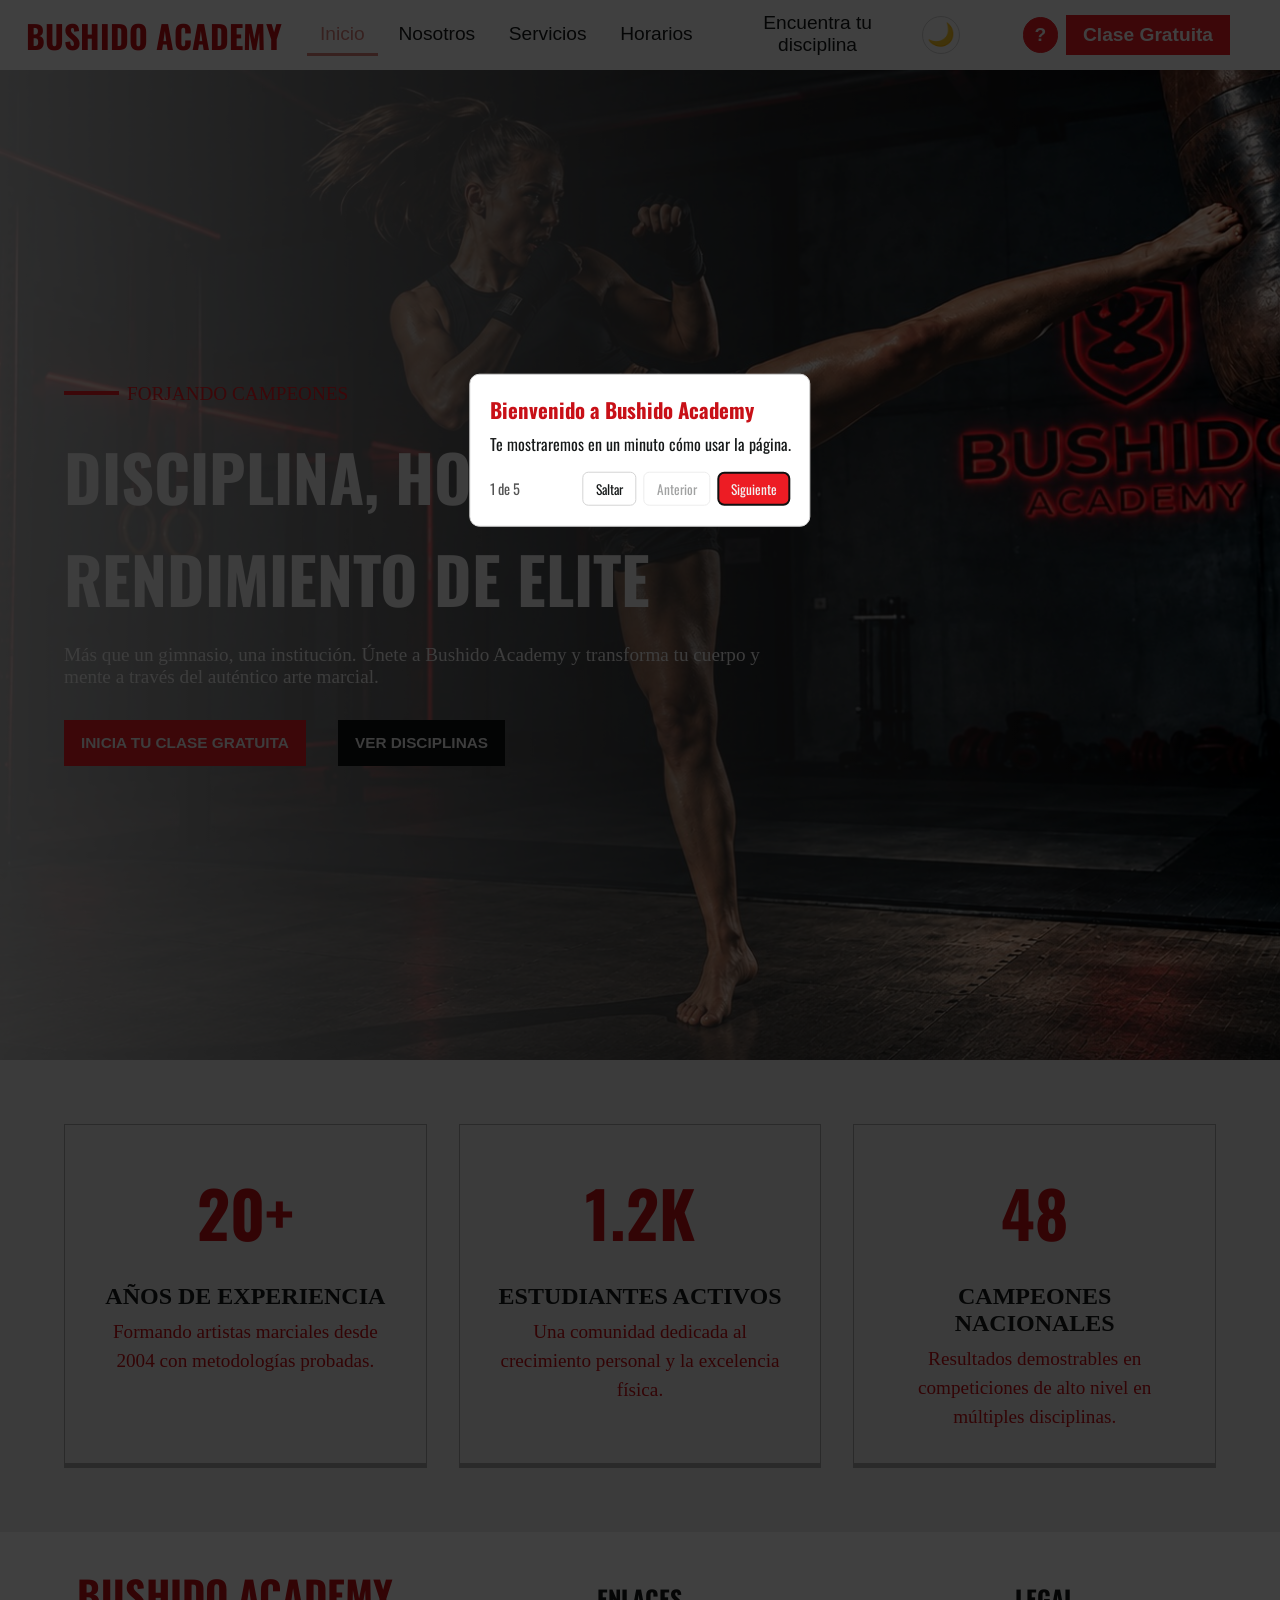
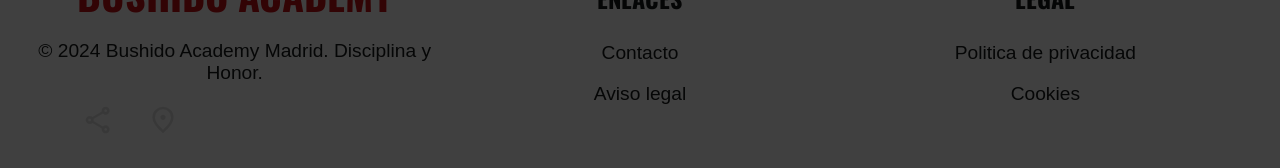
<file: index.html>
<!doctype html>
<html lang="en">

<head>
    <meta charset="UTF-8" />
    <meta name="viewport" content="width=device-width, initial-scale=1.0" />
    <title>Bushido Academy</title>
    <script>
        try {
            const guardado = localStorage.getItem('tema');
            const tema =
                guardado ||
                (matchMedia('(prefers-color-scheme: light)').matches
                    ? 'claro'
                    : 'oscuro');
            document.documentElement.dataset.tema = tema;
        } catch { }
    </script>
    <link rel="stylesheet" href="./css/style.css" />
    <link rel="stylesheet" href="./css/inicio.css" />
    <link rel="stylesheet" href="./css/nosotros.css" />
    <link rel="stylesheet" href="./css/servicios.css" />
    <link rel="stylesheet" href="./css/horarios.css" />
    <link rel="stylesheet" href="./css/test.css" />
    <link rel="stylesheet" href="./css/tutorial.css">
    <link rel="stylesheet" href="./css/reservas.css">
    <link rel="preconnect" href="https://fonts.googleapis.com" />
    <link rel="preconnect" href="https://fonts.gstatic.com" crossorigin />
    <link href="https://fonts.googleapis.com/css2?family=Oswald:wght@200..700&display=swap" rel="stylesheet" />
</head>

<body>
    <header class="encabezado">
        <h1>BUSHIDO ACADEMY</h1>

        <nav>
            <button class="inicio seleccionado">Inicio</button>
            <button class="nosotros">Nosotros</button>
            <button class="servicios">Servicios</button>
            <button class="horarios">Horarios</button>
            <button class="test">Encuentra tu disciplina</button>
        </nav>

        <button class="menu-hamburguesa" aria-label="Abrir menú">☰</button>
        <button class="tema-toggle" type="button" aria-label="Cambiar tema">☀️</button>

        <div class="gratis">
            <button class="ayuda" aria-label="Ver tutorial" title="Ver tutorial">?</button>
            <button>Clase Gratuita</button>
        </div>
    </header>

    <div id="contenido"></div>

    <footer class="pie">
        <div class="pie1">
            <h1>BUSHIDO ACADEMY</h1>
            <p>© 2024 Bushido Academy Madrid. Disciplina y Honor.</p>
            <div>
                <img src="./assets/icon/share.svg" alt="share" />
                <img src="./assets/icon/location.svg" alt="share" />
            </div>
        </div>
        <div class="pie2">
            <h2>ENLACES</h2>
            <p>Contacto</p>
            <p>Aviso legal</p>
        </div>
        <div class="pie3">
            <h2>LEGAL</h2>
            <p>Politica de privacidad</p>
            <p>Cookies</p>
        </div>
    </footer>

    <script src="./js/index.js" type="module"></script>
</body>

</html>
</file>
<file: css/style.css>
@import url(./colores.css);

* {
    box-sizing: border-box;
}

body {
    margin: 0;
    padding: 0;
    min-height: 100vh;
    display: flex;
    flex-direction: column;
    background-color: var(--bg);
    color: var(--texto);
}

.encabezado {
    display: flex;
    height: 70px;
    width: 100%;
    font-family: 'Oswald', sans-serif;
    align-items: center;
    background-color: var(--bg-header);
    position: fixed;
    z-index: 1000;
}

.encabezado > h1 {
    flex: 1;
    color: var(--acento-texto);
    text-align: center;
    margin: 0;
    font-size: 2rem;
}

.encabezado > nav {
    display: flex;
    flex: 2;
    height: 100%;
    align-items: center;
    justify-content: center;
    gap: 0.5rem;
}

.encabezado > nav button {
    color: var(--texto);
    font-size: 1.2rem;
    background-color: var(--bg-header);
    padding-top: 0.5rem;
    padding-bottom: 0.5rem;
    padding-inline: 0.8rem;
    border: none;
    border-bottom: 3px solid transparent;
    transition:
        transform 0.2s ease,
        background-color 0.2s ease,
        color 0.2s ease,
        border-color 0.2s ease;
}

.encabezado > nav button:hover {
    cursor: pointer;
    transform: scale(1.05);
    background-color: var(--white-soft);
    color: var(--salmon-dark);
}

.encabezado > nav button:focus {
    outline: none;
}

.seleccionado {
    color: var(--salmon-dark) !important;
    border-bottom: 3px solid var(--salmon-dark) !important;
    text-underline-offset: 0.5rem;
}

.gratis {
    flex: 1;
    display: flex;
    align-items: center;
    justify-content: center;
}

.gratis > button {
    font-size: 1.2rem;
    padding-top: 0.5rem;
    padding-bottom: 0.5rem;
    padding-inline: 1rem;
    background-color: var(--red);
    border: 1px solid var(--red);
    color: white;
    font-weight: 600;
    transition:
        background-color 0.2s ease,
        color 0.2s ease,
        border 0.2s ease;
}

.gratis > button:hover {
    cursor: pointer;
    background-color: var(--white);
    color: var(--black);
    border: 1px solid var(--white);
}

#contenido {
    padding-top: 70px;
    flex: 1;
    display: flex;
    flex-direction: column;
    min-height: 0;
}

.pie {
    display: flex;
    background-color: var(--bg-card);
    align-items: stretch;
    justify-content: center;
    padding: 2rem;
}

.pie1,
.pie2,
.pie3 {
    flex: 1;
    display: flex;
    flex-direction: column;
    color: var(--texto);
    align-items: center;
}

.pie1 > h1 {
    font-family: 'Oswald', sans-serif;
    font-size: 2.5rem;
    margin-top: 0;
    margin-bottom: 1rem;
    color: var(--acento-texto);
    text-align: center;
}

.pie1 > p {
    font-family: Arial, Helvetica, sans-serif;
    font-size: 1.2rem;
    text-align: center;
    margin-top: 0;
}

.pie1 > div {
    display: flex;
    justify-content: start;
    gap: 2rem;
    width: 75%;
}

.pie1 > div img {
    filter: invert(1);
    height: 2rem;
    width: auto;
}

.pie2 > h2 {
    font-family: 'Oswald', sans-serif;
    text-align: center;
    margin-top: 1rem;
    margin-bottom: 1rem;
}

.pie2 p {
    font-family: Arial, Helvetica, sans-serif;
    text-align: center;
    font-size: 1.2rem;
    margin-top: 0.6rem;
    margin-bottom: 0.6rem;
}

.pie3 > h2 {
    font-family: 'Oswald', sans-serif;
    text-align: center;
    margin-top: 1rem;
    margin-bottom: 1rem;
}

.pie3 p {
    font-family: Arial, Helvetica, sans-serif;
    text-align: center;
    font-size: 1.2rem;
    margin-top: 0.6rem;
    margin-bottom: 0.6rem;
}

.menu-hamburguesa {
    display: none;
}

@media (max-width: 900px) {
    .encabezado {
        height: 70px;
    }

    .encabezado > h1 {
        font-size: 1.6rem;
    }

    .encabezado > nav {
        gap: 0.2rem;
    }

    .encabezado > nav button {
        font-size: 1rem;
        padding-inline: 0.5rem;
    }

    .gratis > button {
        font-size: 1rem;
        padding-inline: 0.7rem;
    }

    .pie {
        padding: 2rem 1rem;
    }

    .pie1 > h1 {
        font-size: 2rem;
    }

    .pie1 > p,
    .pie2 p,
    .pie3 p {
        font-size: 1rem;
    }
}

@media (max-width: 600px) {
    .encabezado {
        height: 70px;
        padding: 0 1rem;
    }

    .encabezado > h1 {
        font-size: 1.5rem;
        text-align: left;
    }

    .encabezado > nav {
        display: none;
        position: absolute;
        top: 70px;
        left: 0;
        width: 100%;
        height: auto;
        flex-direction: column;
        gap: 0;
        background-color: var(--bg-header);
        padding: 1rem 0;
    }

    .encabezado > nav.menu-abierto {
        display: flex;
    }

    .encabezado > nav button {
        width: 100%;
        padding: 0.8rem;
        font-size: 1.1rem;
        white-space: nowrap;
    }

    .menu-hamburguesa {
        display: block;
        background: none;
        border: none;
        color: var(--texto);
        font-size: 2rem;
        cursor: pointer;
        margin-left: auto;
        margin-right: 0.5rem;
    }

    .gratis {
        flex: 0;
    }

    .gratis > button {
        font-size: 0.9rem;
        padding: 0.5rem 0.7rem;
    }
}

.tema-toggle {
    width: 2.4rem;
    height: 2.4rem;
    margin-right: 0.8rem;
    border: 1px solid var(--borde);
    border-radius: 50%;
    background: transparent;
    font-size: 1.4rem;
    line-height: 1;
    padding: 0;
    cursor: pointer;
}

body,
.encabezado,
.pie {
    transition:
        background-color 0.3s ease,
        color 0.3s ease;
}

:root:not([data-tema='claro']) .pie img {
    filter: invert(1);
}
</file>
<file: css/inicio.css>
@import url(./colores.css);

.inicio1 {
    min-height: 110vh;
    width: 100%;
    display: flex;
    align-items: center;
    padding: 4rem 5%;
    box-sizing: border-box;
    background-image:
        linear-gradient(to left,
            rgba(0, 0, 0, 0.1) 0%,
            rgba(0, 0, 0, 0.3) 40%,
            rgba(0, 0, 0, 0.7) 75%,
            rgba(0, 0, 0, 0.95) 100%),
        url('../assets/img/Imagen_Inicio.jpeg');
    background-size: cover;
    background-position: center;
    background-repeat: no-repeat;
}

.contenido-inicio {
    width: min(45rem, 100%);
}

.etiqueta {
    display: flex;
    align-items: center;
    gap: 0.5rem;
}

.linea {
    width: 55px;
    height: 4px;
    background-color: var(--red);
}

.etiqueta>p {
    color: var(--salmon);
    font-size: clamp(1rem, 1.5vw, 1.5rem);
    margin-bottom: 1rem;
}

.contenido-inicio h1 {
    color: var(--white);
    font-family: 'Oswald', sans-serif;
    font-size: clamp(2.5rem, 5vw, 4.5rem);
    margin-top: 0.5rem;
    margin-bottom: 0;
}

.mantra {
    color: var(--white);
    font-size: clamp(1rem, 1.5vw, 1.5rem);
    max-width: 55rem;
}

.ir {
    display: flex;
    align-items: center;
    flex-wrap: wrap;
    gap: 2rem;
    margin-top: 2rem;
}

.principal,
.secundario {
    font-size: clamp(0.9rem, 1.2vw, 1.2rem);
    padding: 0.8rem 1rem;
    font-weight: 600;
    box-sizing: border-box;
}

.principal {
    background-color: var(--red);
    border: 1px solid var(--red);
    color: var(--white);
}

.secundario {
    background-color: var(--black);
    color: var(--white);
    border: 1px solid var(--salmon);
}

.inicio2 {
    display: flex;
    background-color: var(--bg-alt);
    align-items: stretch;
    justify-content: center;
    gap: 2rem;
    padding: 4rem 5%;
    box-sizing: border-box;
}

.card-inicio {
    display: flex;
    flex-direction: column;
    align-items: center;
    flex-grow: 1;
    flex-shrink: 1;
    flex-basis: 0;
    max-width: 25rem;
    min-height: 20rem;
    padding: 2rem;
    box-sizing: border-box;
    border-top: 1.5px solid var(--gray);
    border-left: 1.5px solid var(--gray);
    border-right: 1.5px solid var(--gray);
    border-bottom: 5px solid var(--gray);
}

.card-inicio:hover {
    border-top: 1.5px solid var(--salmon);
    border-left: 1.5px solid var(--salmon);
    border-right: 1.5px solid var(--salmon);
    border-bottom: 5px solid var(--salmon);
}

.card-inicio>h1 {
    color: var(--acento-texto);
    font-family: 'Oswald', sans-serif;
    font-size: clamp(3rem, 5vw, 5rem);
    margin: 0.5rem 0;
}

.card-inicio>h2 {
    color: var(--texto);
    text-align: center;
    margin-top: 1rem;
    margin-right: 0;
    margin-bottom: 0.5rem;
    margin-left: 0;
}

.card-inicio>p {
    color: var(--acento-texto);
    text-align: center;
    font-size: clamp(1rem, 1.5vw, 1.5rem);
    line-height: 1.5;
    margin: 0;
}

@media (max-width: 900px) {
    .inicio1 {
        padding: 4rem 3rem;
    }

    .contenido-inicio {
        width: 65%;
    }

    .contenido-inicio h1 {
        font-size: clamp(2.5rem, 6vw, 4rem);
    }

    .inicio2 {
        flex-wrap: wrap;
        padding: 3rem;
    }

    .card-inicio {
        flex: 1 1 40%;
        max-width: none;
    }
}

@media (max-width: 600px) {
    .inicio1 {
        min-height: auto;
        padding: 6rem 1.5rem;
    }

    .contenido-inicio {
        width: 100%;
    }

    .etiqueta {
        gap: 0.5rem;
    }

    .linea {
        width: 35px;
        height: 3px;
    }

    .etiqueta>p {
        font-size: 1rem;
        margin: 1rem 0;
    }

    .contenido-inicio h1 {
        font-size: clamp(2.2rem, 11vw, 3.5rem);
        line-height: 1.05;
    }

    .mantra {
        font-size: 1.2rem;
        line-height: 1.5;
    }

    .ir {
        flex-direction: column;
        align-items: stretch;
        gap: 1rem;
        margin-top: 2rem;
    }

    .inicio2 {
        flex-direction: column;
        align-items: center;
        padding: 3rem 1.5rem;
        gap: 1.5rem;
    }

    .card-inicio {
        max-width: 30rem;
        padding: 2rem 1.5rem;
    }

    .card-inicio>h1 {
        font-size: 4rem;
    }
}

/* Botones de inicio (ambos temas) */
.principal,
.secundario {
    cursor: pointer;
    transition: background-color 0.3s ease;
}

.principal:hover {
    background-color: var(--white);
    border-color: var(--white);
    color: var(--red);
}

.secundario:hover {
    background-color: var(--white);
    border-color: var(--white);
    color: var(--black);
}

/* Tema claro */
[data-tema='claro'] .inicio1 {
    background-image:
        linear-gradient(
            to left,
            rgba(255, 255, 255, 0) 0%,
            rgba(255, 255, 255, 0.15) 40%,
            rgba(255, 255, 255, 0.45) 75%,
            rgba(255, 255, 255, 0.7) 100%
        ),
        url('../assets/img/Imagen_Inicio.jpeg');
}

[data-tema='claro'] .etiqueta > p {
    color: var(--red);
}

[data-tema='claro'] .card-inicio > h1,
[data-tema='claro'] .card-inicio > p {
    color: var(--acento-texto);
}

[data-tema='claro'] .secundario {
    border-color: var(--black);
}

[data-tema='claro'] .secundario:hover {
    border-color: var(--);
}
</file>
<file: css/nosotros.css>
@import url(./colores.css);

.nosotros1 {
    height: 90vh;
    display: flex;
    background-image:
        linear-gradient(to bottom,
            rgba(0, 0, 0, 0.1) 0%,
            rgba(0, 0, 0, 0.3) 40%,
            rgba(0, 0, 0, 0.7) 75%,
            rgba(0, 0, 0, 0.95) 100%),
        url('../assets/img/Disciplina.png');
    flex-direction: column;
    align-items: center;
    justify-content: center;
}

.nosotros1>h1 {
    color: var(--salmon);
    font-family: 'Oswald', sans-serif;
    font-size: 6rem;
    margin-top: 1rem;
    margin-bottom: 1.8rem;
}

.nosotros1 p {
    font-family: Arial, Helvetica, sans-serif;
    color: var(--salmon);
    font-size: 2.1rem;
    margin-top: 0.5rem;
    margin-bottom: 0;
}

.nosotros2 {
    display: flex;
    height: 55vh;
    width: 100%;
    background-color: var(--bg);
}

.historia {
    display: flex;
    flex-direction: column;
    width: 50%;
    padding-inline: 2%;
    justify-content: center;
}

.historia>section {
    display: flex;
    align-items: center;
    gap: 1rem;
}

.historia>section>span {
    width: 5px;
    height: 40px;
    background-color: var(--salmon);
    display: block;
}

.historia>section>h1 {
    color: var(--texto);
    font-family: 'Oswald', sans-serif;
    font-size: 2.5rem;
    margin-top: 0rem;
    margin-bottom: 0.5rem;
}

.historia>p {
    font-family: Arial, Helvetica, sans-serif;
    color: var(--salmon-dark);
    font-size: 1.3rem;
    text-align: justify;
    margin-top: 1rem;
}

.imagen_seccion2 {
    display: flex;
    align-items: center;
    justify-content: center;
    width: 50%;
}

.imagen_seccion2>img {
    max-width: 600px;
    height: auto;
    border: 0.5rem solid var(--bg-card-2);
}

.nosotros3 {
    width: 100%;
    min-height: 18rem;
    background-color: var(--bg-alt);
    display: flex;
    align-items: center;
    justify-content: center;
}

.nosotros3>div {
    flex: 1;
    display: flex;
    flex-direction: column;
    align-items: center;
    justify-content: center;
}

.nosotros3>div>h1 {
    color: var(--acento-texto);
    font-size: 4rem;
    font-family: 'Oswald', sans-serif;
    margin-top: 0.5rem;
    margin-bottom: 0.5rem;
}

.nosotros3>div>p {
    font-family: Arial, Helvetica, sans-serif;
    color: var(--texto);
    font-size: 1.1rem;
}

.nosotros4 {
    display: flex;
    padding-inline: 4rem;
    gap: 2.3rem;
    height: 40vh;
    align-items: center;
    background-color: var(--bg-card);
}

.mision {
    display: flex;
    height: 60%;
    flex-direction: column;
    justify-content: center;
    padding-inline: 3rem;
    overflow: hidden;
    position: relative;
    background-color: var(--bg-card-2);
    border: 1px solid transparent;
}

.mision>img {
    width: 7rem;
    position: absolute;
    z-index: 1;
    opacity: 0.25;
    top: 25px;
    right: 30px;
}

.mision:hover {
    border: 1px solid var(--salmon-light);
}

.mision:hover>img {
    opacity: 0.5;
}

.mision:hover>h1 {
    color: var(--acento-texto);
}

.vision {
    display: flex;
    height: 60%;
    flex-direction: column;
    justify-content: center;
    padding-inline: 3rem;
    overflow: hidden;
    position: relative;
    background-color: var(--bg-card-2);
    border: 1px solid transparent;
}

.vision>img {
    width: 7rem;
    position: absolute;
    z-index: 1;
    opacity: 0.25;
    top: 25px;
    right: 30px;
}

.vision:hover {
    border: 1px solid var(--salmon-light);
}

.vision:hover>img {
    opacity: 0.5;
}

.vision:hover>h1 {
    color: var(--acento-texto);
}

.mision>h1,
.vision>h1 {
    margin-top: 0.5rem;
    margin-bottom: 0.5rem;
    font-family: 'Oswald', sans-serif;
    z-index: 2;
    color: var(--texto);
}

.mision>p,
.vision>p {
    font-family: Arial, Helvetica, sans-serif;
    text-align: justify;
    z-index: 2;
    font-size: 1.3rem;
    margin-top: 0.5rem;
    color: var(--texto);
}

@media (min-width: 901px) and (max-width: 1100px) {
    .nosotros1 {
        height: 75vh;
        min-height: 500px;
        padding-inline: 2rem;
    }

    .nosotros1>h1 {
        font-size: clamp(4rem, 8vw, 5.5rem);
        text-align: center;
    }

    .nosotros1 p {
        font-size: clamp(1.4rem, 3vw, 2rem);
        text-align: center;
        padding-inline: 1rem;
    }

    .nosotros2 {
        min-height: 55vh;
        height: auto;
    }

    .historia {
        width: 50%;
        padding-inline: 2rem;
    }

    .historia>section>h1 {
        font-size: clamp(2rem, 3vw, 2.5rem);
    }

    .historia>p {
        font-size: 1.1rem;
        line-height: 1.5;
    }

    .imagen_seccion2 {
        width: 50%;
        padding: 2rem;
    }

    .imagen_seccion2>img {
        width: 100%;
        max-width: 500px;
    }

    .nosotros3>div>h1 {
        font-size: clamp(3rem, 5vw, 4rem);
    }

    .nosotros4 {
        height: auto;
        min-height: 40vh;
        padding-inline: 2rem;
        gap: 1.5rem;
    }

    .mision,
    .vision {
        width: 50%;
        height: auto;
        min-height: 280px;
        padding-inline: 2rem;
    }

    .mision>p,
    .vision>p {
        font-size: 1.1rem;
        line-height: 1.5;
    }
}

@media (max-width: 900px) {
    .nosotros1>h1 {
        font-size: clamp(3rem, 8vw, 5rem);
        text-align: center;
    }

    .nosotros1 p {
        font-size: clamp(1.2rem, 3vw, 1.8rem);
        text-align: center;
        padding-inline: 1rem;
    }

    .historia {
        padding-inline: 1.5rem;
    }

    .historia>p {
        font-size: 1.1rem;
    }

    .mision,
    .vision {
        padding-inline: 2rem;
    }

    .mision>p,
    .vision>p {
        font-size: 1.1rem;
    }
}

@media (min-width: 601px) and (max-width: 900px) {
    .nosotros1 {
        height: 75vh;
        min-height: 500px;
        padding-inline: 2rem;
    }

    .nosotros1>h1 {
        font-size: clamp(3rem, 8vw, 4.5rem);
        text-align: center;
        line-height: 1.1;
    }

    .nosotros1 p {
        font-size: clamp(1.2rem, 3vw, 1.7rem);
        text-align: center;
        line-height: 1.4;
        max-width: 700px;
    }

    .nosotros2 {
        height: auto;
        min-height: 0;
        flex-direction: column;
        padding-block: 3rem;
    }

    .historia {
        width: 100%;
        box-sizing: border-box;
        padding: 0 3rem 2rem;
    }

    .historia>section {
        gap: 0.8rem;
    }

    .historia>section>h1 {
        font-size: clamp(2rem, 4vw, 2.5rem);
    }

    .historia>p {
        font-size: 1.1rem;
        line-height: 1.6;
    }

    .imagen_seccion2 {
        width: 100%;
        box-sizing: border-box;
        padding: 1rem 3rem 0;
    }

    .imagen_seccion2>img {
        width: 100%;
        max-width: 600px;
        height: auto;
        box-sizing: border-box;
    }

    .nosotros3 {
        min-height: 18rem;
        padding: 2rem 1rem;
        box-sizing: border-box;
    }

    .nosotros3>div>h1 {
        font-size: clamp(2.5rem, 6vw, 3.5rem);
    }

    .nosotros3>div>p {
        text-align: center;
        font-size: 1rem;
    }

    .nosotros4 {
        height: auto;
        min-height: 0;
        flex-direction: column;
        padding: 4rem 3rem;
        gap: 2rem;
        box-sizing: border-box;
    }

    .mision,
    .vision {
        width: 100%;
        height: auto;
        min-height: 280px;
        box-sizing: border-box;
        padding: 2.5rem 2.5rem;
    }

    .mision>h1,
    .vision>h1 {
        font-size: clamp(2rem, 4vw, 2.5rem);
    }

    .mision>p,
    .vision>p {
        font-size: 1.1rem;
        line-height: 1.6;
    }

    .mision>img,
    .vision>img {
        width: 6rem;
        right: 2rem;
        top: 2rem;
    }
}

@media (max-width: 600px) {
    .nosotros1 {
        height: 80vh;
        padding-inline: 1rem;
        text-align: center;
    }

    .nosotros1>h1 {
        font-size: clamp(2.5rem, 12vw, 4rem);
        margin-bottom: 1rem;
    }

    .nosotros1 p {
        font-size: clamp(1rem, 4.5vw, 1.5rem);
        line-height: 1.4;
    }

    .nosotros2 {
        flex-direction: column;
        height: auto;
    }

    .historia,
    .imagen_seccion2 {
        width: 100%;
    }

    .historia {
        padding-top: 3rem;
        padding-right: 1.5rem;
        padding-bottom: 2rem;
        padding-left: 1.5rem;
    }

    .historia>section {
        gap: 0.7rem;
    }

    .historia>section>h1 {
        font-size: 2rem;
    }

    .historia>p {
        font-size: 1rem;
        line-height: 1.6;
    }

    .imagen_seccion2 {
        padding-top: 1rem;
        padding-right: 1.5rem;
        padding-bottom: 3rem;
        padding-left: 1.5rem;
    }

    .imagen_seccion2>img {
        width: 100%;
        height: auto;
    }

    .nosotros3 {
        flex-direction: column;
        padding: 2rem 0;
    }

    .nosotros3>div {
        width: 100%;
        padding: 1rem;
    }

    .nosotros3>div>h1 {
        font-size: 3rem;
    }

    .nosotros3>div>p {
        margin: 0;
        text-align: center;
    }

    .nosotros4 {
        flex-direction: column;
        height: auto;
        padding: 3rem 1.5rem;
        gap: 1.5rem;
    }

    .mision,
    .vision {
        width: 100%;
        height: auto;
        min-height: 300px;
        padding: 2rem 1.5rem;
    }

    .mision>h1,
    .vision>h1 {
        font-size: 2rem;
    }

    .mision>p,
    .vision>p {
        font-size: 1rem;
        line-height: 1.6;
    }

    .mision>img,
    .vision>img {
        width: 5rem;
        right: 1.5rem;
        top: 1.5rem;
    }
}

[data-tema='claro'] .nosotros1 {
    background-image:
        linear-gradient(to bottom,
            rgba(255, 255, 255, 0) 0%,
            rgba(255, 255, 255, 0.2) 50%,
            rgba(255, 255, 255, 0.6) 100%),
        url('../assets/img/Disciplina.png');
}

[data-tema='claro'] .historia>p {
    color: var(--acento-texto);
}

[data-tema='claro'] .nosotros1 p {
    text-shadow: 0 2px 6px rgba(0, 0, 0, 0.8);
}

[data-tema='claro'] .nosotros1>h1,
[data-tema='claro'] .nosotros1 p {
    color: var(--red);
}

[data-tema='claro'] .mision:hover,
[data-tema='claro'] .vision:hover {
    border-color: var(--red);
}

[data-tema='claro'] .mision>img,
[data-tema='claro'] .vision>img {
    opacity: 0.5;
    filter: saturate(8) brightness(0.9);
}

[data-tema='claro'] .mision:hover>img,
[data-tema='claro'] .vision:hover>img {
    opacity: 0.8;
}
</file>
<file: css/servicios.css>
@import url(./colores.css);

.servicios1 {
    width: 100%;
    height: 30vh;
    display: flex;
    align-items: center;
    padding-inline: 3rem;
    background-color: var(--bg);
}

.servicios1>div {
    width: 50%;
    display: flex;
    flex-direction: column;
}

.servicios1>div>h1 {
    font-family: 'Oswald', sans-serif;
    font-size: 3rem;
    margin-top: 0.5rem;
    margin-bottom: 0.5rem;
    color: var(--texto);
}

.titulo3-rojo {
    color: var(--red);
}

.especialidad {
    display: flex;
    align-items: center;
    gap: 0.5rem;
}

.especialidad>span {
    width: 0.5rem;
    height: 4.5rem;
    background-color: var(--red);
}

.especialidad>p {
    font-family: Arial, Helvetica, sans-serif;
    font-size: 1.3rem;
    color: var(--texto);
    text-align: justify;
}

.servicios2 {
    display: grid;
    grid-template-columns: repeat(3, 1fr);
    gap: 2rem;
    padding-inline: 3.5rem;
    padding-top: 4rem;
    padding-bottom: 4rem;
    background-color: var(--bg);
}

.carta-disciplina {
    display: flex;
    flex-direction: column;
    align-items: center;
    background-color: var(--bg-card);
    border: 2px solid transparent;
    transition: border 0.5s ease;
    border-radius: 1rem;
    overflow: hidden;
    padding-bottom: 0;
    position: relative;
}

.carta-disciplina:hover {
    border-top: 2px solid var(--red);
    border-left: 2px solid var(--red);
    border-right: 2px solid var(--red);
    border-bottom: 2px solid var(--red);
}

.carta-disciplina:hover>div>img {
    transform: scale(1.1);
    filter: brightness(1.5);
}

.disciplina-img {
    overflow: hidden;
    width: 100%;
}

.disciplina-img>img {
    width: 100%;
    display: block;
    transition: transform 0.5s;
}

.disciplina_info {
    display: flex;
    flex-direction: column;
    align-items: center;
    padding-inline: 1.5rem;
    height: 20rem;
    margin-bottom: 1.5rem;
}

.disciplina_info>h1 {
    color: var(--texto);
    margin-top: 1.5rem;
    margin-bottom: 0.5rem;
}

.disciplina_info>p {
    color: var(--texto);
    font-size: 1.25rem;
    text-align: justify;
    flex: 1;
}

.disciplina_info>button {
    border: 2px solid var(--red);
    width: 75%;

    background-color: transparent;
    color: var(--texto);
    font-size: 1.1rem;
    font-weight: bold;
    padding-top: 1rem;
    padding-bottom: 1rem;
    transition: background-color 0.5s ease;
}

.disciplina_info>button:hover {
    cursor: pointer;
    background-color: var(--red);
}

.disciplina_beneficio {
    width: 100%;
    display: flex;
    justify-content: center;
    align-items: center;
    gap: 1rem;
    margin-bottom: 1rem;
}

.disciplina_beneficio>img {
    height: 2.2rem;
}

.disciplina_beneficio>p {
    font-family: Arial, Helvetica, sans-serif;
    color: var(--texto);
    font-size: 1.2rem;
    font-weight: bold;
}

.borde_animado {
    position: absolute;
    bottom: -2px;
    margin-top: 1rem;
    margin-bottom: 0;
    margin-inline: 0;
    height: 0.4rem;
    width: 100%;
    background: var(--red);
    transform: scaleX(0);
    transform-origin: left;
    transition: transform 0.4s ease;
}

.carta-disciplina:hover .borde_animado {
    transform: scaleX(1);
}

.servicios3 {
    height: 40vh;
    display: flex;
    align-items: center;
    justify-content: center;
    background-color: var(--bg);
}

.etiqueta-clase {
    height: 60%;
    width: 80%;
    display: flex;
    background-color: var(--red);
    border-radius: 1rem;
}

.etiqueta-part1 {
    flex: 2;
    display: flex;
    flex-direction: column;
    align-items: center;
    justify-content: center;
    padding-inline: 3rem;
    padding-top: 2.5rem;
    padding-bottom: 2.5rem;
}

.etiqueta-part1>h1 {
    align-self: flex-start;
    font-family: 'Oswald', sans-serif;
    color: var(--white);
    margin-top: 0.5rem;
    margin-bottom: 0.5rem;
    font-size: 2.5rem;
}

.etiqueta-part1>p {
    font-family: Arial, Helvetica, sans-serif;
    color: var(--white);
    font-size: 1.4rem;
    text-align: justify;
}

.etiqueta-part2 {
    flex: 1;
    display: flex;
    align-items: center;
    justify-content: center;
}

.etiqueta-part2>button {
    display: flex;
    align-items: center;
    justify-content: space-evenly;
    border: 1px solid var(--white);
    background-color: var(--white);
    border-radius: 5px;
    width: 60%;
    height: 30%;
    transition: background-color 0.3s ease;
}

.etiqueta-part2>button:hover {
    cursor: pointer;
    border-color: var(--dark);
    background-color: var(--dark);
}

.etiqueta-part2>button:hover>p {
    color: var(--white);
}

.etiqueta-part2>button:hover>img {
    filter: brightness(0) invert(1);
}

.etiqueta-part2>button>p {
    color: var(--red);
    font-family: 'Oswald', sans-serif;
    font-size: 1.4rem;
    font-weight: bold;
}

.etiqueta-part2>button>img {
    height: 2.5rem;
}

@media (max-width: 1024px) {
    .servicios1 {
        height: auto;
        min-height: 30vh;
        padding: 3rem;
    }

    .servicios1>div {
        width: 100%;
    }

    .servicios1>div>h1 {
        font-size: 2.5rem;
    }

    .especialidad>p {
        font-size: 1.2rem;
    }

    .servicios2 {
        grid-template-columns: repeat(2, 1fr);
        gap: 1.5rem;
        padding: 3rem;
    }

    .disciplina_info {
        height: auto;
        min-height: 20rem;
    }

    .disciplina_info>p {
        font-size: 1.1rem;
    }

    .servicios3 {
        height: auto;
        padding: 3rem 0;
    }

    .etiqueta-clase {
        width: 85%;
        height: auto;
    }

    .etiqueta-part1 {
        padding: 2rem;
    }

    .etiqueta-part1>h1 {
        font-size: 2.2rem;
    }

    .etiqueta-part1>p {
        font-size: 1.2rem;
    }

    .etiqueta-part2>button {
        width: 75%;
        height: 4rem;
    }
}

@media (max-width: 768px) {
    .servicios1 {
        padding: 2.5rem 1.5rem;
    }

    .servicios1>div {
        width: 100%;
    }

    .servicios1>div>h1 {
        font-size: 2rem;
        line-height: 1.2;
    }

    .especialidad {
        align-items: stretch;
    }

    .especialidad>span {
        width: 0.35rem;
        height: auto;
        min-height: 4rem;
    }

    .especialidad>p {
        font-size: 1rem;
        line-height: 1.5;
        text-align: left;
    }

    .servicios2 {
        grid-template-columns: 1fr;
        gap: 1.5rem;
        padding: 2rem 1.5rem;
    }

    .disciplina_info {
        height: auto;
        min-height: 0;
        padding: 0 1.25rem 1.5rem;
        margin-bottom: 0;
    }

    .disciplina_info>h1 {
        font-size: 1.5rem;
        text-align: center;
    }

    .disciplina_info>p {
        font-size: 1rem;
        line-height: 1.5;
        text-align: left;
    }

    .disciplina_info>button {
        width: 100%;
        padding: 0.8rem;
        font-size: 1rem;
    }

    .disciplina_beneficio {
        gap: 0.7rem;
    }

    .disciplina_beneficio>img {
        height: 1.8rem;
    }

    .disciplina_beneficio>p {
        font-size: 1rem;
    }

    .servicios3 {
        height: auto;
        padding: 2rem 1.5rem;
    }

    .etiqueta-clase {
        width: 100%;
        flex-direction: column;
    }

    .etiqueta-part1 {
        padding: 2rem 1.5rem;
    }

    .etiqueta-part1>h1 {
        align-self: center;
        text-align: center;
        font-size: 2rem;
    }

    .etiqueta-part1>p {
        font-size: 1rem;
        line-height: 1.5;
        text-align: left;
    }

    .etiqueta-part2 {
        padding: 0 1.5rem 2rem;
    }

    .etiqueta-part2>button {
        width: 100%;
        height: 4rem;
    }

    .etiqueta-part2>button>p {
        font-size: 1.2rem;
    }

    .etiqueta-part2>button>img {
        height: 2rem;
    }
}

@media (max-width: 480px) {
    .servicios1 {
        padding: 2rem 1rem;
    }

    .servicios1>div>h1 {
        font-size: 1.7rem;
    }

    .especialidad>p {
        font-size: 0.95rem;
    }

    .servicios2 {
        padding: 1.5rem 1rem;
    }

    .disciplina_info>h1 {
        font-size: 1.3rem;
    }

    .disciplina_info>p {
        font-size: 0.95rem;
    }

    .etiqueta-part1 {
        padding: 1.5rem 1rem;
    }

    .etiqueta-part1>h1 {
        font-size: 1.7rem;
    }

    .etiqueta-part2 {
        padding: 0 1rem 1.5rem;
    }
}

[data-tema='claro'] .servicios2 {
    background-color: var(--bg-alt);
}

[data-tema='claro'] .carta-disciplina {
    background-color: var(--bg-card);
    border: 2px solid var(--borde);
    box-shadow: 0 4px 12px rgba(0, 0, 0, 0.15);
}

[data-tema='claro'] .carta-disciplina:hover {
    border-color: var(--red);
}
</file>
<file: css/horarios.css>
@import url(./colores.css);

.horario1,
.horario2,
.horario3 {
    background-color: var(--bg);
    padding-inline: 3rem;
}

.horario1 {
    padding-top: 3rem;
}

.horario1 > section {
    display: flex;
    align-items: center;
    gap: 0.5rem;
    margin-bottom: 0.5rem;
}

.cuadro {
    height: 1rem;
    width: 1rem;
    background-color: var(--red);
}

.horario1 > section > h3 {
    color: var(--red);
    margin: 0;
    font-family: 'Oswald', sans-serif;
    letter-spacing: 1px;
}

.horario1 > h1 {
    color: var(--texto);
    margin: 0 0 1rem 0;
    font-family: 'Oswald', sans-serif;
    font-size: 4rem;
    line-height: 1;
}

.horario2 {
    display: flex;
    gap: 2rem;
    padding-bottom: 3rem;
}

.horariomsg {
    flex: 1.5;
}

.horariomsg > p {
    font-family: Arial, Helvetica, sans-serif;
    font-size: 1.4rem;
    color: var(--texto-suave);
    line-height: 1.5;
    margin-top: 1rem;
    margin-bottom: 0;
    margin-inline: 0;
}

.totales {
    flex: 1;
    display: flex;
    gap: 1rem;
    justify-content: flex-end;
}

.totales > div {
    display: flex;
    flex-direction: column;
    width: 35%;
    align-items: center;
    justify-content: center;
    background-color: var(--bg-card);
    border: 1px solid var(--borde);
    padding: 1rem 0;
}

.totales > div > h2 {
    color: var(--red);
    font-family: 'Oswald', sans-serif;
    margin: 0;
    font-size: 2.5rem;
}

.totales > div > p {
    color: var(--texto);
    margin: 0;
    font-size: 0.8rem;
    letter-spacing: 1px;
    font-family: Arial, Helvetica, sans-serif;
}

.horario3 {
    display: flex;
    flex-direction: column;
    gap: 1rem;
    padding-bottom: 3rem;
}
.bloque1,
.bloque2 {
    display: flex;
    align-items: center;
    gap: 1rem;
}
.bloque1 > p,
.bloque2 > p {
    color: var(--texto-suave);
    font-size: 0.9rem;
    width: 80px;
    margin: 0;
}
.bloque1 > div,
.bloque2 > div {
    display: flex;
    gap: 0.5rem;
    flex-wrap: wrap;
}

.filtro_disciplina,
.filtro_horario {
    color: var(--texto-suave);
    background-color: transparent;
    border: 1px solid var(--borde);
    padding: 0.5rem 1rem;
    font-size: 0.85rem;
    cursor: pointer;
    transition: all 0.3s ease;
    font-weight: bold;
}

.filtro_disciplina:hover,
.filtro_horario:hover {
    border-color: var(--gray);
    color: var(--texto);
}

.filtro_disciplina.activo,
.filtro_horario.activo {
    background-color: var(--red);
    color: var(--texto);
    border-color: var(--red);
}

.horario4 {
    padding-inline: 3rem;
    background-color: var(--bg);
    padding-bottom: 0;
}

.horario-grupo {
    margin-bottom: 3rem;
}

.grupo-header {
    display: flex;
    justify-content: space-between;
    align-items: center;
    border-bottom: 1px solid var(--borde-suave);
    padding-bottom: 1rem;
    margin-bottom: 1.5rem;
}
.grupo-titulo {
    display: flex;
    align-items: center;
    gap: 0.8rem;
}
.cuadro-rojo {
    width: 12px;
    height: 12px;
    background-color: var(--red);
}
.grupo-titulo > h2 {
    color: var(--texto);
    font-family: 'Oswald', sans-serif;
    font-size: 1.5rem;
    margin: 0;
    letter-spacing: 1px;
}

.contador-sesiones {
    color: var(--texto-suave);
    font-size: 0.8rem;
    background-color: var(--bg-card);
    padding: 0.4rem 0.8rem;
    border-radius: 4px;
    border: 1px solid var(--borde);
}

.grid-cartas {
    display: grid;
    grid-template-columns: repeat(auto-fill, minmax(320px, 1fr));
    gap: 1.5rem;
}

.carta-horario {
    background-color: var(--bg-hondo);
    border: 1px solid var(--borde-suave);
    padding: 1.5rem;
    display: flex;
    flex-direction: column;
    gap: 1.5rem;
    border-radius: 4px;
}

.carta-top {
    display: flex;
    justify-content: space-between;
    align-items: center;
}
.tag-disciplina {
    background-color: var(--red);
    color: var(--white);
    font-size: 0.7rem;
    font-weight: bold;
    padding: 0.2rem 0.5rem;
    text-transform: uppercase;
}

.tag-modalidad {
    color: var(--texto-suave);
    font-size: 0.8rem;
    border: 1px solid var(--borde);
    padding: 0.2rem 0.5rem;
    border-radius: 3px;
}

.carta-tiempo h2 {
    color: var(--texto);
    font-family: 'Oswald', sans-serif;
    font-size: 2.2rem;
    margin: 0 0 0.2rem 0;
}
.carta-tiempo p {
    color: var(--texto-suave);
    font-size: 0.75rem;
    margin: 0;
    letter-spacing: 0.5px;
}

.carta-instructor {
    display: flex;
    align-items: center;
    gap: 1rem;
}
.instructor-iniciales {
    width: 50px;
    height: 45px;
    border: 1px solid var(--red);
    color: var(--texto);
    display: flex;
    justify-content: center;
    align-items: center;
    font-weight: bold;
    font-family: 'Oswald', sans-serif;
}
.instructor-info h4 {
    color: var(--texto);
    margin: 0 0 0.2rem 0;
    font-size: 0.95rem;
}

.instructor-info p {
    color: var(--red);
    margin: 0;
    font-size: 0.7rem;
    text-transform: uppercase;
}

.btn-reservar {
    width: 100%;
    padding: 0.8rem;
    background: transparent;
    color: var(--texto);
    border: 1px solid var(--red);
    font-weight: bold;
    cursor: pointer;
    transition: all 0.3s ease;
    text-transform: uppercase;
    font-size: 0.8rem;
    margin-top: auto;
}
.btn-reservar:hover {
    background-color: var(--red);
    color: var(--white);
}
.btn-libre {
    border-color: var(--borde);
    color: var(--texto-suave);
    cursor: not-allowed;
}
.btn-libre:hover {
    background-color: transparent;
}

.horario5 {
    display: flex;
    align-items: center;
    justify-content: center;
    background-color: var(--bg);
    padding-inline: 3rem;
    padding-top: 1rem;
    padding-bottom: 3.5rem;
}

.normativas {
    height: 60%;
    width: 96%;
    display: flex;
    background-color: transparent;
    border-top: 1px solid var(--red);
    border-bottom: 1px solid var(--red);
    border-right: 1px solid var(--red);
    border-left: 5px solid var(--red);
}

.normativa1 {
    flex: 2;
    display: flex;
    flex-direction: column;
    align-items: center;
    justify-content: center;
    padding-inline: 2.5rem;
    padding-top: 1.5rem;
    padding-bottom: 1.5rem;
}

.normativa1 > section {
    display: flex;
    align-items: center;
    justify-content: flex-start;
    gap: 0.8rem;
    width: 100%;
}

.normativa1 > section > img {
    height: 2rem;
}

.normativa1 > section > h1 {
    align-self: flex-start;
    font-family: 'Oswald', sans-serif;
    color: var(--texto);
    margin-top: 0.3rem;
    margin-bottom: 0.3rem;
    font-size: 2rem;
}

.normativa1 > p {
    font-family: Arial, Helvetica, sans-serif;
    color: var(--texto);
    font-size: 1.15rem;
    text-align: justify;
    line-height: 1.55;
}

.normativa2 {
    flex: 1;
    display: flex;
    align-items: center;
    justify-content: center;
}

.normativa2 > button {
    color: var(--white);
    background-color: var(--red);
    border: 1px solid var(--red);
    padding: 1rem 2rem;
    font-family: 'Oswald', sans-serif;
    font-size: 1.3rem;
    font-weight: bold;
}

/* Ventana del reglamento */
.reglamento-modal {
    width: min(40rem, 92vw);
    padding: 0;
    border: 1px solid var(--borde);
    border-radius: 0.5rem;
    background-color: var(--bg-card);
    color: var(--texto);
}

.reglamento-modal::backdrop {
    background-color: rgba(0, 0, 0, 0.7);
}

.reglamento-header {
    display: flex;
    align-items: center;
    justify-content: space-between;
    padding: 1.2rem 1.5rem;
    border-bottom: 1px solid var(--borde);
}

.reglamento-header > h2 {
    margin: 0;
    font-family: 'Oswald', sans-serif;
    color: var(--red);
}

.reglamento-cerrar {
    border: none;
    background: transparent;
    color: var(--texto);
    font-size: 2rem;
    cursor: pointer;
}

.reglamento-lista {
    margin: 0;
    padding: 1.2rem 1.5rem 1.5rem 2.8rem;
}

.reglamento-lista > li {
    margin-bottom: 0.8rem;
    line-height: 1.5;
}

/* Botón "Ver reglamento completo" (ambos temas) */
.normativa2 > button {
    cursor: pointer;
    transition: background-color 0.3s ease;
}

.normativa2 > button:hover {
    background-color: var(--white);
    border-color: var(--white);
    color: var(--red);
}

/* Tema claro */
[data-tema='claro'] .normativa2 > button:hover {
    border-color: var(--red);
}
</file>
<file: css/test.css>
.test-modal {
    position: fixed;
    inset: 0;
    width: 100%;
    height: 100%;
    max-width: none;
    max-height: none;
    margin: 0;
    padding: 0;
    border: 0;
    color: var(--texto);
    background: radial-gradient(ellipse at 50% 12%, var(--bg-tinte) 0, var(--bg) 65%);
    font-family: Arial, sans-serif;
    overflow: auto;
}
.test-modal::backdrop {
    background: #000b;
}
.test-header {
    position: sticky;
    top: 0;
    z-index: 2;
    display: flex;
    align-items: center;
    gap: 20px;
    min-height: 72px;
    padding: 12px 3%;
    background: var(--bg);
    border-bottom: 1px solid var(--borde);
}
.test-header button {
    color: var(--texto-medio);
    background: transparent;
    border: 1px solid var(--borde);
    padding: 10px;
    cursor: pointer;
}
.test-header button:hover,
.test-header button:focus-visible {
    border-color: var(--red);
}
.test-brand {
    font:
        700 15px Oswald,
        Arial,
        sans-serif;
    white-space: nowrap;
}
.test-brand span {
    display: inline-grid;
    place-items: center;
    width: 30px;
    height: 30px;
    background: var(--red);
    font-size: 20px;
}
.test-brand b {
    color: var(--red);
}
.test-current {
    margin-left: auto;
    color: var(--texto-suave);
    font-size: 11px;
    font-weight: bold;
    letter-spacing: 0.06em;
}
.test-current strong {
    color: var(--red);
    margin-left: 10px;
}
.test-close {
    font-size: 24px;
    line-height: 1;
}
.test-main {
    max-width: 820px;
    margin: auto;
    padding: 40px 24px 80px;
}
.test-progress-head {
    display: flex;
    justify-content: space-between;
    gap: 12px;
    font-size: 11px;
    font-weight: bold;
    letter-spacing: 0.13em;
}
.test-progress-head span:first-child,
.test-kicker {
    color: var(--red);
}
.test-progress {
    height: 6px;
    margin: 14px 0 40px;
    border-radius: 5px;
    background: var(--borde);
}
.test-progress span {
    display: block;
    height: 100%;
    border-radius: 5px;
    background: var(--red);
    transition: width 0.2s;
}
.test-label {
    color: var(--texto-suave);
    font-size: 12px;
    font-weight: 700;
    text-transform: uppercase;
}
.test-step h1,
.test-result h1 {
    margin: 8px 0 14px;
    font:
        700 clamp(2rem, 4.4vw, 3.4rem)/1.08 Oswald,
        Arial,
        sans-serif;
    text-transform: uppercase;
}
.test-step h1 span {
    color: var(--red);
}
.test-intro {
    color: var(--texto-medio);
    line-height: 1.5;
    margin: 0 0 28px;
    max-width: 680px;
}
.test-options {
    display: grid;
    gap: 14px;
}
.test-grid-two {
    grid-template-columns: repeat(2, minmax(0, 1fr));
}
.test-grid-three {
    grid-template-columns: repeat(3, minmax(0, 1fr));
}
.test-option {
    display: flex;
    flex-direction: column;
    align-items: flex-start;
    gap: 9px;
    min-width: 0;
    padding: 22px;
    text-align: left;
    color: var(--texto);
    background: var(--bg-card);
    border: 1px solid var(--borde);
    cursor: pointer;
    transition:
        border-color 0.18s,
        background 0.18s,
        transform 0.18s;
}
.test-option:hover,
.test-option:focus-visible,
.test-option.is-selected {
    border-color: var(--red);
    background: var(--seleccion);
}
.test-option:hover {
    transform: translateY(-2px);
}
.test-option strong,
.test-option-subtitle {
    font:
        600 18px/1.3 Oswald,
        Arial,
        sans-serif;
    text-transform: uppercase;
}
.test-option-label,
.test-detail {
    color: var(--red);
    font-size: 10px;
    font-weight: bold;
    letter-spacing: 0.08em;
    text-transform: uppercase;
}
.test-description {
    color: var(--texto-medio);
    font-size: 13px;
    line-height: 1.5;
}
.test-list .test-option {
    padding: 18px 22px;
    gap: 4px;
}
.test-grid-three .test-option {
    min-height: 220px;
}
.test-detail {
    margin-top: auto;
}
.test-result {
    text-align: center;
}
.test-kicker {
    font-size: 12px;
    letter-spacing: 0.15em;
    font-weight: bold;
}
.test-result-card {
    background: var(--bg-hondo);
    text-align: left;
    border: 1px solid var(--borde);
}
.test-result-img {
    display: block;
    width: 100%;
    height: 260px;
    object-fit: cover;
}
.test-result-body {
    display: grid;
    grid-template-columns: 2fr 1fr;
    gap: 24px;
    padding: 24px;
    color: var(--texto-medio);
    line-height: 1.5;
    font-size: 14px;
}
.test-result h2 {
    font:
        600 19px Oswald,
        Arial,
        sans-serif;
    color: var(--texto);
}
.test-profile {
    background: var(--bg-card);
    padding: 16px;
}
.test-profile p {
    margin: 8px 0;
}
.test-actions {
    display: flex;
    gap: 10px;
    padding: 0 24px;
}
.test-actions button {
    flex: 1;
    min-height: 54px;
    padding: 12px;
    color: var(--texto);
    background: var(--bg-card);
    border: 1px solid var(--borde);
    font-weight: bold;
    cursor: pointer;
}
.test-actions .test-primary {
    background: var(--red);
    border-color: var(--red);
    color: var(--white);
}
.test-actions button:hover,
.test-actions button:focus-visible {
    outline: 2px solid var(--texto);
    outline-offset: 2px;
}
.test-nota {
    color: var(--texto-medio);
    font-size: 12px;
    padding: 0 24px 20px;
    line-height: 1.5;
}
@media (max-width: 650px) {
    .test-header {
        gap: 10px;
        padding: 10px;
    }
    .test-brand {
        font-size: 12px;
    }
    .test-current {
        font-size: 9px;
    }
    .test-main {
        padding: 28px 18px 50px;
    }
    .test-progress {
        margin-bottom: 30px;
    }
    .test-grid-two,
    .test-grid-three,
    .test-result-body {
        grid-template-columns: 1fr;
    }
    .test-grid-three .test-option {
        min-height: 0;
    }
    .test-actions {
        flex-direction: column;
    }
    .test-result-img {
        height: 200px;
    }
}
@media (prefers-reduced-motion: reduce) {
    .test-option,
    .test-progress span {
        transition: none;
    }
}
</file>
<file: css/tutorial.css>
.tutorial-capa {
    position: fixed;
    z-index: 2000;
    inset: 0;
}

.tutorial-foco {
    position: fixed;
    z-index: 2001;
    border-radius: 8px;
    box-shadow: 0 0 0 9999px rgba(0, 0, 0, 0.75);
    outline: 2px solid var(--salmon);
    pointer-events: none;
    transition: all 0.3s ease;
}

.tutorial-tarjeta {
    position: fixed;
    z-index: 2002;
    width: min(340px, calc(100vm - 24px));
    padding: 1.2rem;
    background: var(--bg-card);
    color: var(--texto);
    border: 1px solid var(--borde);
    border-radius: 10px;
    font-family: 'Oswald', sans-serif;
}

.tutorial-tarjeta h2 {
    margin: 0 0 0.5rem;
    color: var(--acento-texto);
    font-size: 1.3rem;
}

.tutorial-tarjeta p {
    margin: 0 0 1rem;
    line-height: 1.4;
    color: var(--texto);
}

.tutorial-pie {
    display: flex;
    align-items: center;
    justify-content: space-between;
    gap: 0.5rem;
}

.tutorial-contador {
    color: var(--texto-suave);
    font-size: 0.9rem;
}

.tutorial-botones {
    display: flex;
    gap: 0.4rem;
}

.tutorial-botones button {
    padding: 0.4rem 0.8rem;
    border: 1px solid var(--borde);
    border-radius: 6px;
    background: transparent;
    color: var(--texto);
    font-family: inherit;
    cursor: pointer;
}

.tutorial-botones .tutorial-siguiente {
    background: var(--red);
    border-color: var(--red);
    color: var(--white);
}

.tutorial-botones button:disabled {
    opacity: 0.4;
    cursor: default;
}

/* Botón "?" del header */
.ayuda {
    width: 2.2rem;
    height: 2.2rem;
    margin-right: 0.5rem;
    border: 2px solid var(--salmon);
    border-radius: 50%;
    background: transparent;
    color: var(--salmon);
    font-weight: 700;
    cursor: pointer;
    display: flex;
    justify-content: center;
    align-items: center;
    text-align: center;
}
</file>
<file: css/reservas.css>
.reserva-modal {
    width: min(480px, calc(100vw - 24px));
    padding: 0;
    border: 1px solid var(--borde);
    border-radius: 8px;
    background-color: var(--bg-card);
    color: var(--texto);
    font-family: Arial, Helvetica, sans-serif;
}

.reserva-modal::backdrop {
    background: #000b;
}

.reserva-header {
    display: flex;
    align-items: center;
    justify-content: space-between;
    padding: 1rem 1.4rem;
    border-bottom: 1px solid var(--borde);
}

.reserva-header h2 {
    margin: 0;
    font-family: 'Oswald', sans-serif;
    font-size: 1.3rem;
    letter-spacing: 1px;
    color: var(--acento-texto);
}

.reserva-close {
    padding: 0.3rem 0.7rem;
    font-size: 1.5rem;
    line-height: 1;
    color: var(--texto);
    background: transparent;
    border: 1px solid var(--borde);
    cursor: pointer;
}

.reserva-close:hover,
.reserva-close:focus-visible {
    border-color: var(--red);
}

.reserva-main {
    padding: 1.4rem;
}

.reserva-form {
    display: flex;
    flex-direction: column;
    gap: 1rem;
}

.reserva-form label {
    display: flex;
    flex-direction: column;
    gap: 0.3rem;
    font-size: 0.85rem;
    letter-spacing: 0.05em;
    text-transform: uppercase;
    color: var(--texto-suave);
}

.reserva-form input,
.reserva-form select {
    padding: 0.6rem 0.8rem;
    font-family: inherit;
    font-size: 1rem;
    letter-spacing: normal;
    text-transform: none;
    color: var(--texto);
    background-color: var(--bg);
    border: 1px solid var(--borde);
    border-radius: 4px;
}

.reserva-form input:focus-visible,
.reserva-form select:focus-visible {
    outline: 2px solid var(--red);
    outline-offset: 2px;
}

.reserva-error {
    min-height: 1.2rem;
    margin: 0;
    font-size: 0.9rem;
    color: var(--red);
}

.reserva-texto {
    margin: 0 0 1.2rem;
    line-height: 1.5;
}

.reserva-actions {
    display: flex;
    gap: 0.6rem;
}

.reserva-actions button,
.reserva-item button,
.mis-reservas {
    padding: 0.7rem 1rem;
    font-family: 'Oswald', sans-serif;
    font-weight: bold;
    text-transform: uppercase;
    color: var(--texto);
    background: transparent;
    border: 1px solid var(--red);
    cursor: pointer;
    transition: all 0.3s ease;
}

.reserva-actions button:hover,
.reserva-item button:hover,
.mis-reservas:hover {
    color: var(--white);
    background-color: var(--red);
}

.reserva-actions .reserva-primary {
    flex: 1;
    color: var(--white);
    background-color: var(--red);
}

.reserva-list {
    display: flex;
    flex-direction: column;
    gap: 0.6rem;
    max-height: 50vh;
    margin: 0 0 1.2rem;
    padding: 0;
    overflow: auto;
    list-style: none;
}

.reserva-item {
    display: flex;
    align-items: center;
    justify-content: space-between;
    gap: 1rem;
    padding: 0.8rem;
    background-color: var(--bg-hondo);
    border: 1px solid var(--borde-suave);
}

.reserva-item p {
    margin: 0.2rem 0 0;
    font-size: 0.9rem;
    color: var(--texto-suave);
}

.reserva-vacio {
    color: var(--texto-suave);
}

.mis-reservas {
    margin-top: 1rem;
}
</file>
